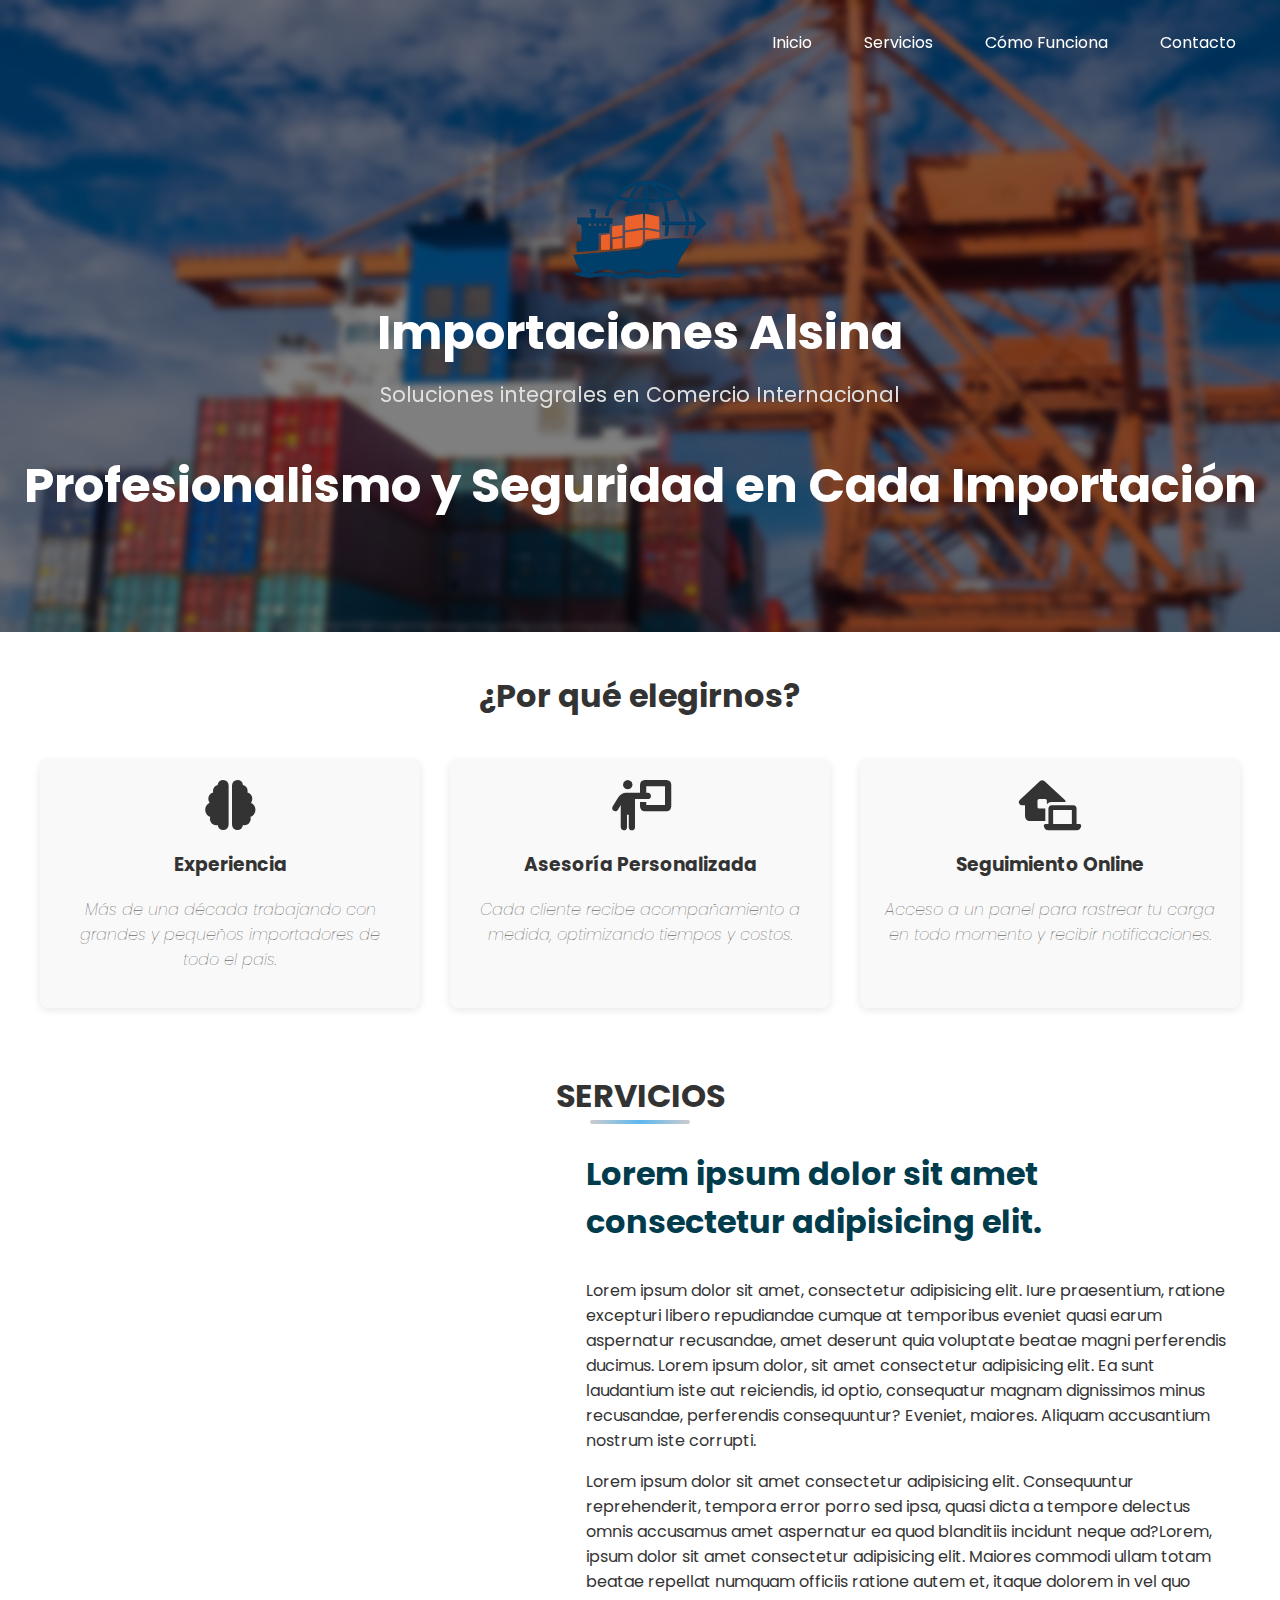
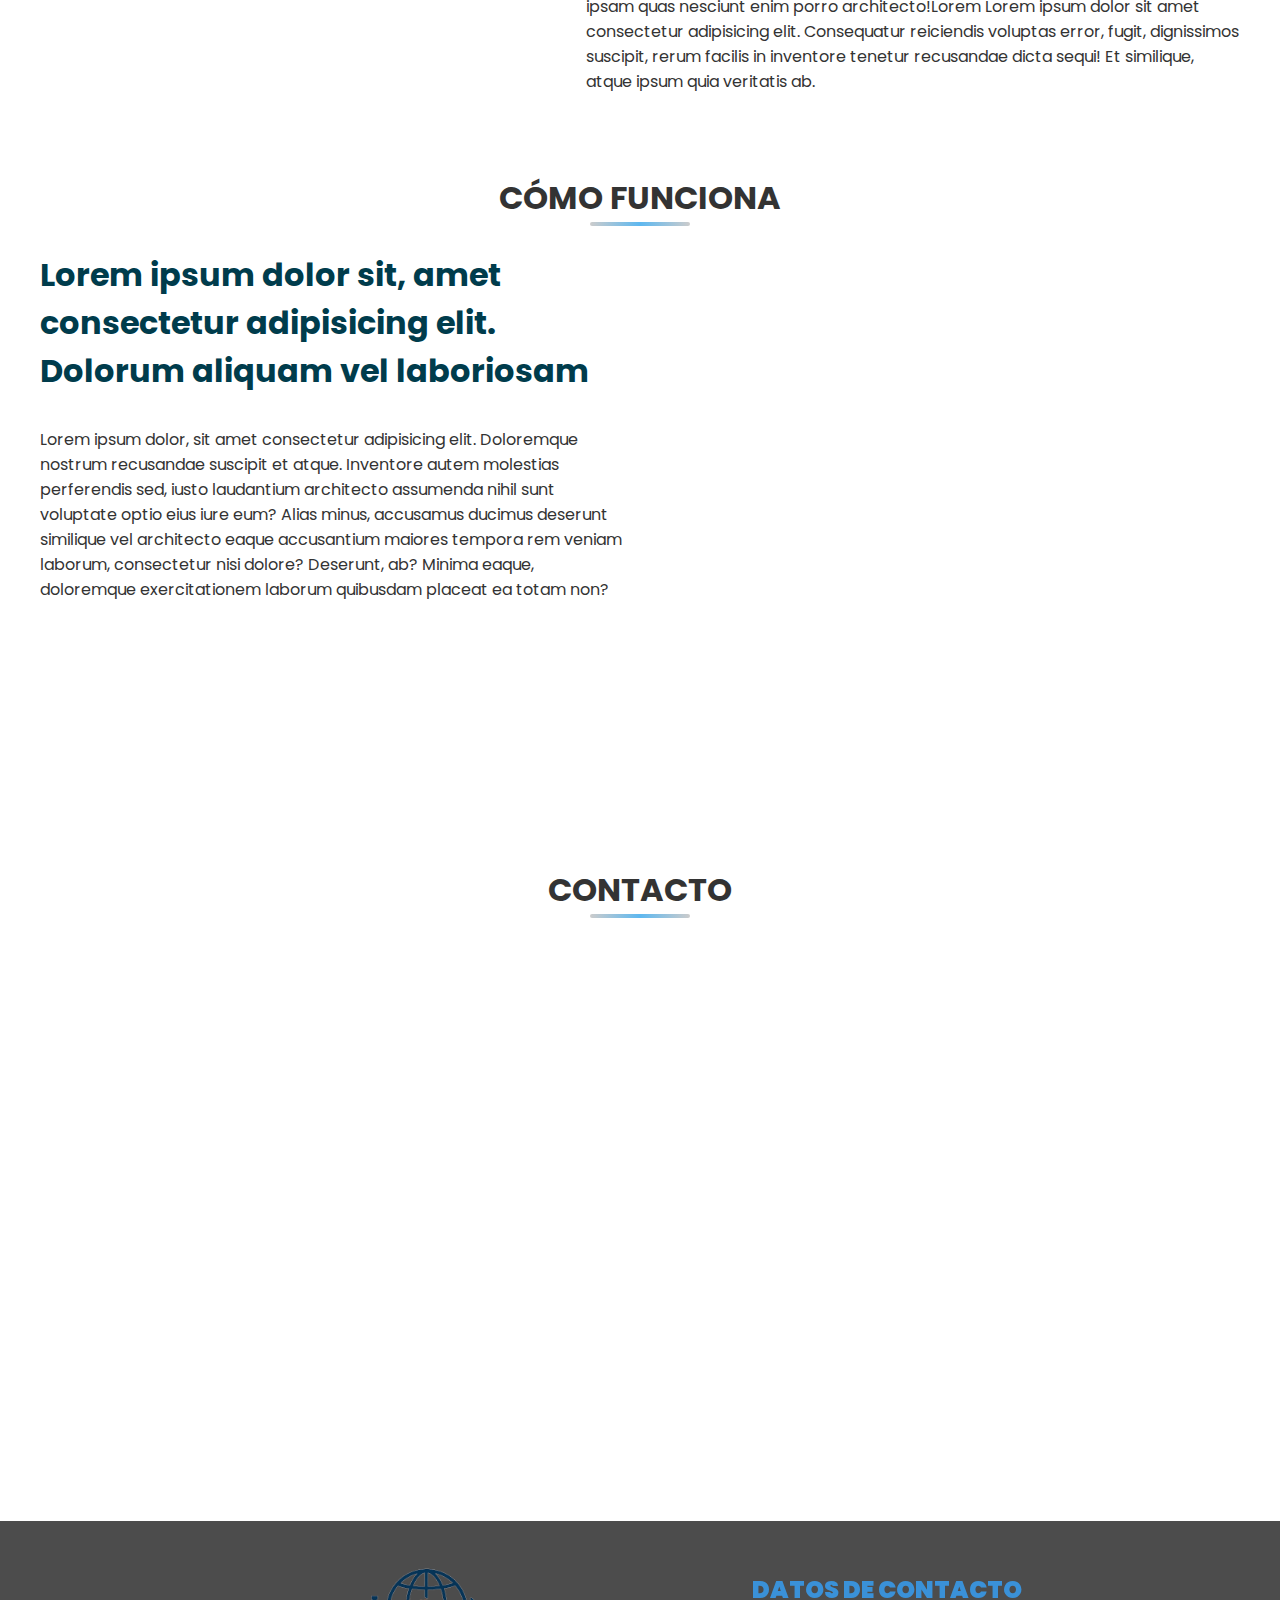
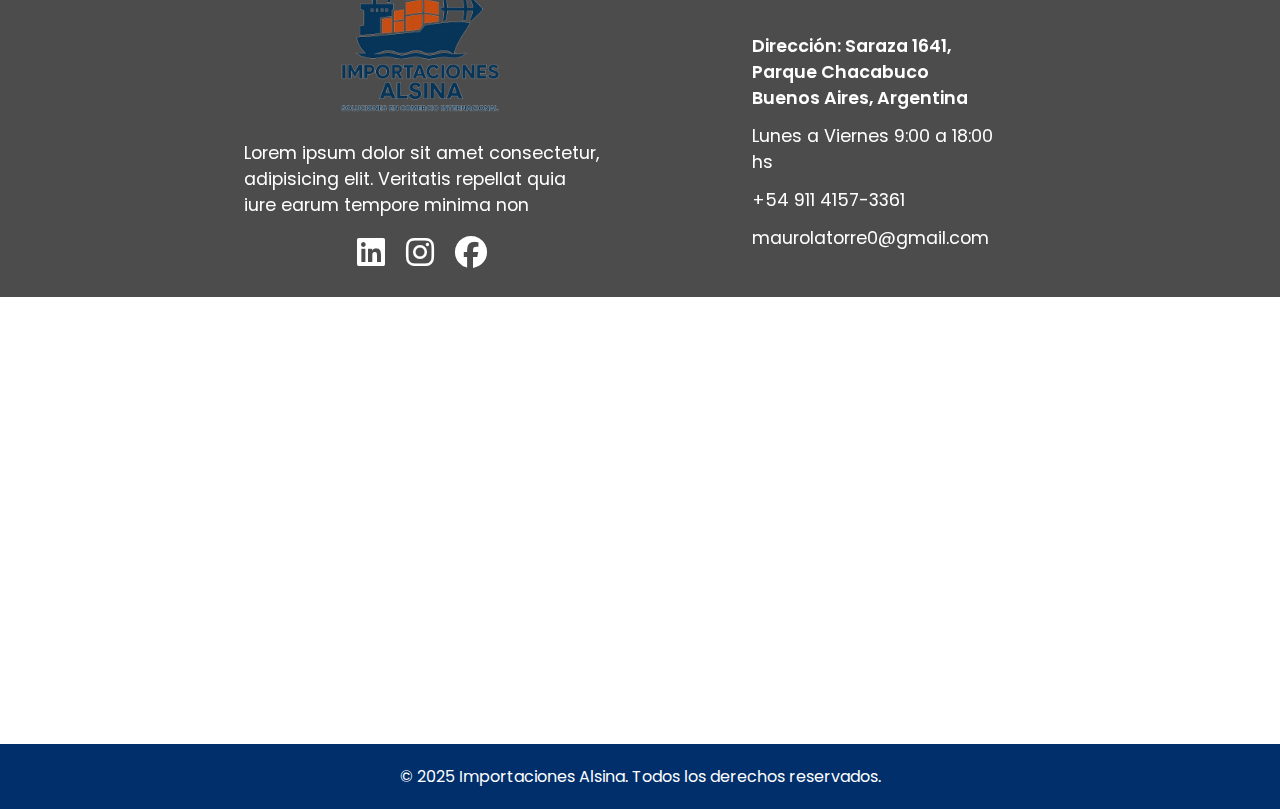
<file: index.html>
<!DOCTYPE html>
<html lang="es">

<head>
  <meta charset="UTF-8">
  <meta name="viewport" content="width=device-width, initial-scale=1.0">
  <title>Importaciones Alsina | Comercio Internacional</title>
  <!-- <script src="https://kit.fontawesome.com/a076d05399.js" crossorigin="anonymous"></script> -->
  <link rel="stylesheet" href="https://cdnjs.cloudflare.com/ajax/libs/font-awesome/6.5.0/css/all.min.css"
    integrity="sha512-..." crossorigin="anonymous" referrerpolicy="no-referrer" />
  <link rel="shortcut icon" href="images/logo.png.png" />
  <link rel="stylesheet" href="styles.css" />
  <link href="https://fonts.googleapis.com/css2?family=Poppins:wght@400;500;600;700&display=swap" rel="stylesheet">
  <!-- En el head -->
  <link href="https://cdn.jsdelivr.net/npm/aos@2.3.4/dist/aos.css" rel="stylesheet">
</head>

<body>
  <!-- Menu -->
  <div data-aos="fade-right" class="navContainer">
    <nav class="navBar" id="navBar">
      <a class="btnNav" href="#">Inicio</a>
      <a class="btnNav" href="#servicios">Servicios</a>
      <a class="btnNav" href="#como-funciona">Cómo Funciona</a>
      <a class="btnNav" href="#contacto">Contacto</a>
    </nav>
  </div>

  <!-- Botón hamburguesa -->
  <div class="hamburger" id="hamburger">
    <div></div>
    <div></div>
    <div></div>
  </div>

  <section class="hero">

    <!-- <div class="hamburger" id="hamburger">
      <div></div>
      <div></div>
      <div></div>
    </div>
    
    <nav class="navBar" id="navBar">
      <a href="#inicio">Inicio</a>
      <a href="#servicios">Servicios</a>
      <a href="#contacto">Contacto</a>
    </nav> -->


    <header>
      <div class="hero-contenido">
        <img data-aos="fade-down" src="images/logo-png.png" alt="Logo Importaciones Alsina" class="logo" />
        <h1 data-aos="zoom-out">Importaciones Alsina</h1>
        <p data-aos="zoom-out">Soluciones integrales en Comercio Internacional</p>
        <h2 data-aos="fade-right">Profesionalismo y Seguridad en Cada Importación</h2>
      </div>
    </header>
  </section>

  <div class="container">
    <h2 class="first-h2" style="text-align: center; margin-bottom: 30px;">¿Por qué elegirnos?</h2>
    <div class="features">
      <div data-aos="" class="feature">
        <i class="fa-solid fa-brain"></i>
        <h3>Experiencia</h3>
        <p>Más de una década trabajando con grandes y pequeños importadores de todo el país.</p>
      </div>
      <div data-aos="" class="feature">
        <i class="fa-solid fa-person-chalkboard"></i>
        <h3>Asesoría Personalizada</h3>
        <p>Cada cliente recibe acompañamiento a medida, optimizando tiempos y costos.</p>
      </div>
      <div data-aos="" class="feature">
        <i class="fa-solid fa-house-laptop"></i>
        <h3>Seguimiento Online</h3>
        <p>Acceso a un panel para rastrear tu carga en todo momento y recibir notificaciones.</p>
      </div>
    </div>

    <!-- <div class="separador-angular">
        <svg viewBox="0 0 100 100" preserveAspectRatio="none">
          <polygon fill="#f9f9f9" points="0,100 100,0 100,100"/>
        </svg>
    </div> -->


    <h2 id="servicios" style="text-align: center; margin-bottom: auto;"> SERVICIOS </h2>
    <div class="separador"></div>
    <div class="services-section">
      <div data-aos="fade-down-right" class="carousel-container">
        <div class="carousel">
          <img src="images/servicios-1.jpg" class="carousel-item" alt="Barco Importador">
          <img src="images/servicios-2.png" class="carousel-item" alt="Contenedores Aduana">
          <img src="images/servicios-3.jpg" class="carousel-item" alt="Trabajo en equipo">
        </div>
      </div>
      <div class="service-info">
        <h3 class="feature-h3">Lorem ipsum dolor sit amet consectetur adipisicing elit.</h3>
        <p>
          Lorem ipsum dolor sit amet, consectetur adipisicing elit. Iure praesentium, ratione excepturi libero
          repudiandae cumque at temporibus eveniet quasi earum aspernatur recusandae, amet deserunt quia voluptate
          beatae magni perferendis ducimus.
          Lorem ipsum dolor, sit amet consectetur adipisicing elit. Ea sunt laudantium iste aut reiciendis, id optio,
          consequatur magnam dignissimos minus recusandae, perferendis consequuntur? Eveniet, maiores. Aliquam
          accusantium nostrum iste corrupti.
        </p>
        <p>
          Lorem ipsum dolor sit amet consectetur adipisicing elit. Consequuntur reprehenderit, tempora error porro sed
          ipsa, quasi dicta a tempore delectus omnis accusamus amet aspernatur ea quod blanditiis incidunt neque
          ad?Lorem, ipsum dolor sit amet consectetur adipisicing elit. Maiores commodi ullam totam beatae repellat
          numquam officiis ratione autem et, itaque dolorem in vel quo ipsam quas nesciunt enim porro architecto!Lorem
          Lorem ipsum dolor sit amet consectetur adipisicing elit. Consequatur reiciendis voluptas error, fugit,
          dignissimos suscipit, rerum facilis in inventore tenetur recusandae dicta sequi! Et similique, atque ipsum
          quia veritatis ab.
        </p>
      </div>
    </div>

    <h2 id="como-funciona" style="text-align: center; margin-bottom: auto;"> CÓMO FUNCIONA </h2>
    <div class="separador"></div>
    <div class="how-it-works">
      <div class="how-section">
        <h3 class="feature-h3">Lorem ipsum dolor sit, amet consectetur adipisicing elit. Dolorum aliquam vel laboriosam
        </h3>
        <p>Lorem ipsum dolor, sit amet consectetur adipisicing elit. Doloremque nostrum recusandae suscipit et atque.
          Inventore autem molestias perferendis sed, iusto laudantium architecto assumenda nihil sunt voluptate optio
          eius iure eum?
          Alias minus, accusamus ducimus deserunt similique vel architecto eaque accusantium maiores tempora rem veniam
          laborum, consectetur nisi dolore? Deserunt, ab? Minima eaque, doloremque exercitationem laborum quibusdam
          placeat ea totam non?</p>

        <div data-aos="fade-right" class="acordeon-container">
          <div class="acordeon-item">
            <button class="acordeon-titulo">
              Tu contenedor queda retenido en aduana...
              <span class="flecha">⌄</span>
            </button>
            <div class="acordeon-contenido">
              <p>Esto ocurre cuando un formulario no está correctamente completado...</p>
            </div>
          </div>

          <div class="acordeon-item">
            <button class="acordeon-titulo">
              Coordinar múltiples proveedores logísticos...
              <span class="flecha">⌄</span>
            </button>
            <div class="acordeon-contenido">
              <p>La naviera, el agente de carga y el transporte no se comunican entre sí...</p>
            </div>
          </div>

          <div class="acordeon-item">
            <button class="acordeon-titulo">
              Tu proveedor en Asia envía la mercadería incompleta...
              <span class="flecha">⌄</span>
            </button>
            <div class="acordeon-contenido">
              <p>Errores en la documentación pueden pasar desapercibidos...</p>
            </div>
          </div>
        </div>
      </div>
      <div data-aos="fade-down" class="carousel-container">
        <div class="carousel">
          <img src="images/servicios-1.jpg" class="carousel-item" alt="Barco Importador">
          <img src="images/servicios-2.png" class="carousel-item" alt="Contenedores Aduana">
          <img src="images/servicios-3.jpg" class="carousel-item" alt="Trabajo en equipo">
        </div>
      </div>
    </div>

    <h2 id="contacto" style="margin-top: 60px; text-align: center; margin-bottom: auto;">CONTACTO</h2>
    <div class="separador"></div>
    <form data-aos="zoom-in-up" action="mailto:coppolalucascai@gmail.com" method="post" enctype="text/plain">
      <h2 style='margin-top: -20px;'>DEJANOS TU MENSAJE</h2>
      <input type="text" placeholder="Nombre:" name="nombre" required>

      <input type="email" placeholder="Correo:" name="email" required>

      <textarea name="mensaje" placeholder="Mensaje:" rows="5" required></textarea>

      <button type="submit">Enviar</button>
    </form>
  </div>

  <a data-aos="flip-up" class="whatsapp" href="https://wa.me/5491141573361" target="_blank"
    title="Escríbenos por WhatsApp">
    <i class="fab fa-whatsapp"></i>
  </a>


  <footer>
    <div class="pre-footer">
      <div class="pre-footer-content">
        <div class="redes">
          <img class="logo-footer" src="images/logo.png" alt="">
          <p>Lorem ipsum dolor sit amet consectetur, adipisicing elit. Veritatis repellat quia iure earum tempore minima
            non</p>
          <div class="redes-logo">
            <a href="" target="_blank" class="fa-brands fa-linkedin"></a>
            <a href="" target="_blank" class="fa-brands fa-instagram"></a>
            <a href="" target="_blank" class="fa-brands fa-facebook"></a>
          </div>
        </div>
        <div class="ubicacion">
          <h3>DATOS DE CONTACTO</h3>
          <p class="ubicacion-texto">Dirección: Saraza 1641, Parque Chacabuco <br>
            Buenos Aires, Argentina
          </p>
          <!-- <p>Buenos Aires, Argentina</p> -->
          <p>Lunes a Viernes 9:00 a 18:00 hs</p>
          <p>+54 911 4157-3361</p>
          <p>maurolatorre0@gmail.com</p>
        </div>
      </div>
    </div>
    <iframe class="maps"
      src="https://www.google.com/maps/embed?pb=!1m18!1m12!1m3!1d3282.5840929338037!2d-58.44393372514452!3d-34.63994915941095!2m3!1f0!2f0!3f0!3m2!1i1024!2i768!4f13.1!3m3!1m2!1s0x95bccbc9f3be6e71%3A0xd5f10c00d7e53c12!2sSaraza%201641%2C%20C1406%20Cdad.%20Aut%C3%B3noma%20de%20Buenos%20Aires!5e0!3m2!1ses!2sar!4v1747099856707!5m2!1ses!2sar"
      width="600" height="450" style="border:0;" allowfullscreen="" loading="lazy"
      referrerpolicy="no-referrer-when-downgrade"></iframe>
    <div class="footer-final">
      &copy; 2025 Importaciones Alsina. Todos los derechos reservados.
    </div>
  </footer>

  <script src="index2.js"></script>
  <script src="https://cdn.jsdelivr.net/npm/aos@2.3.4/dist/aos.js"></script>
  <script>
    AOS.init();
  </script>
</body>

</html>
</file>
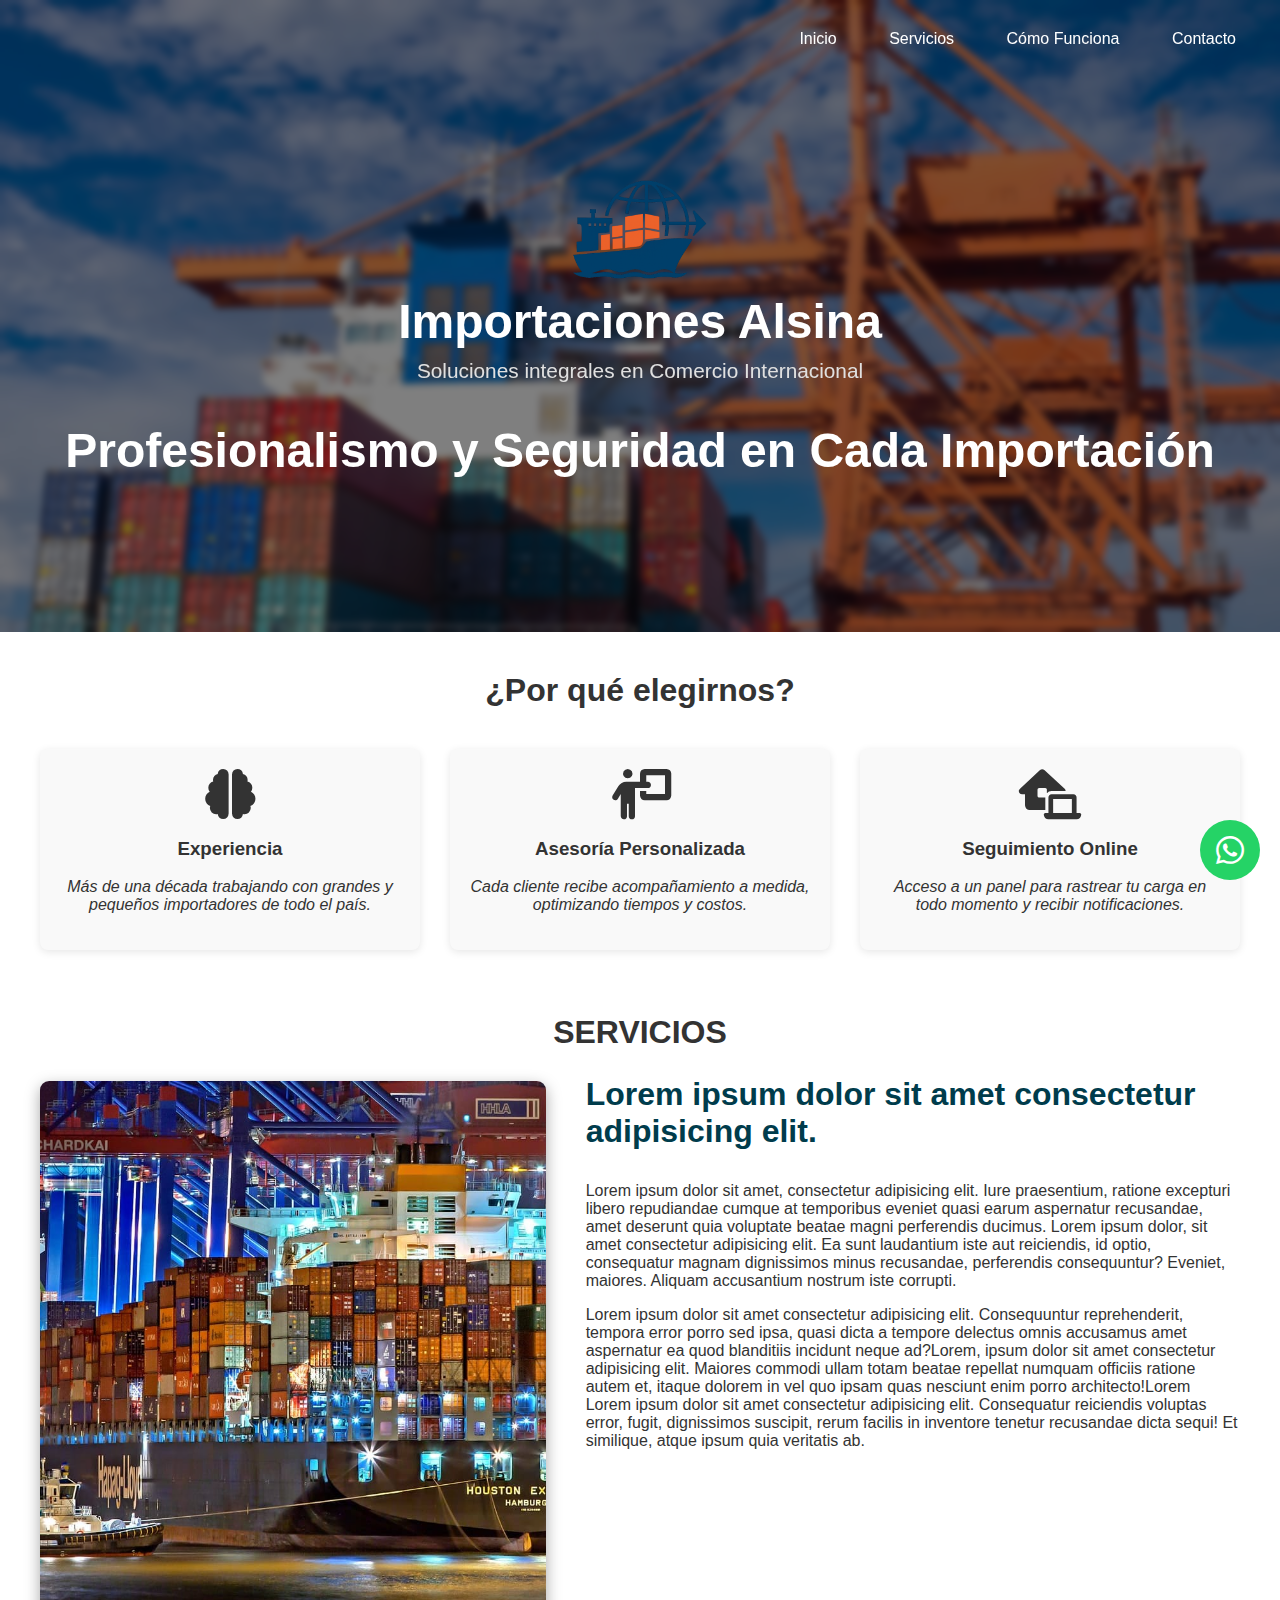
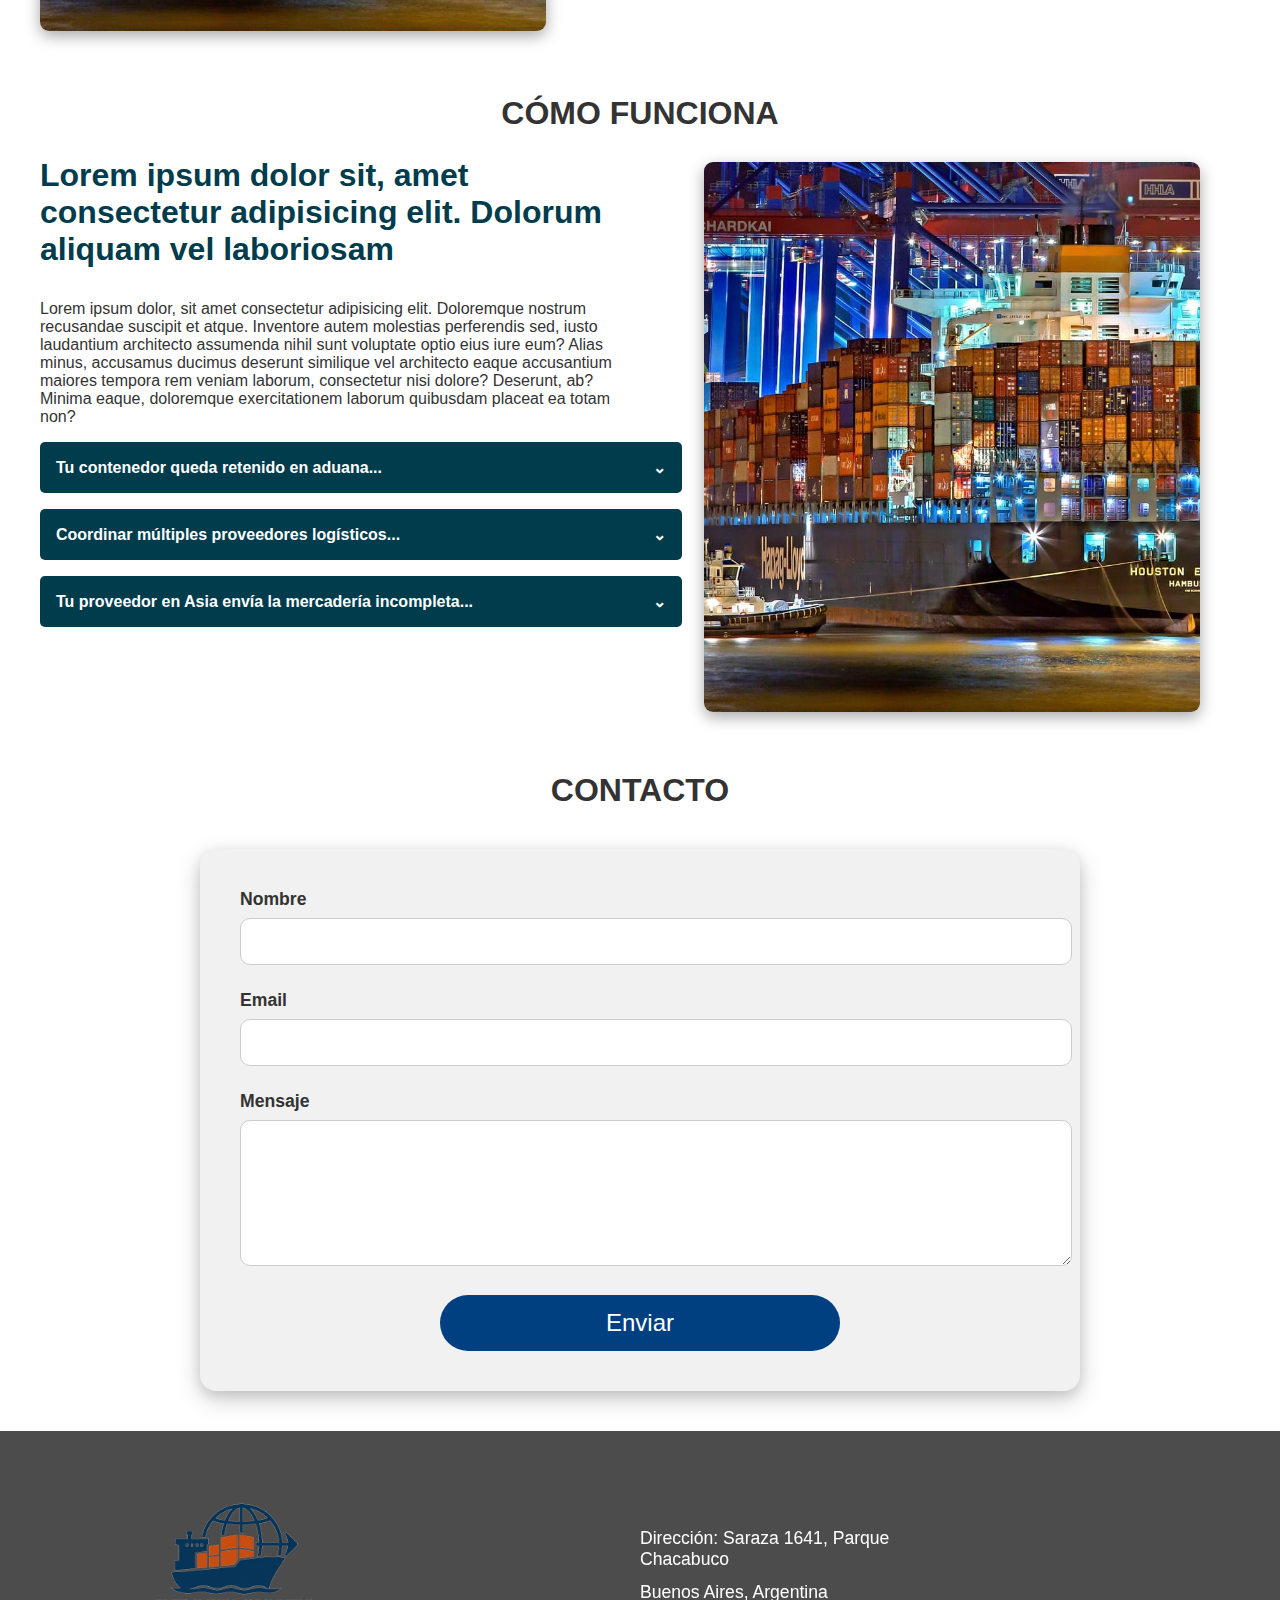
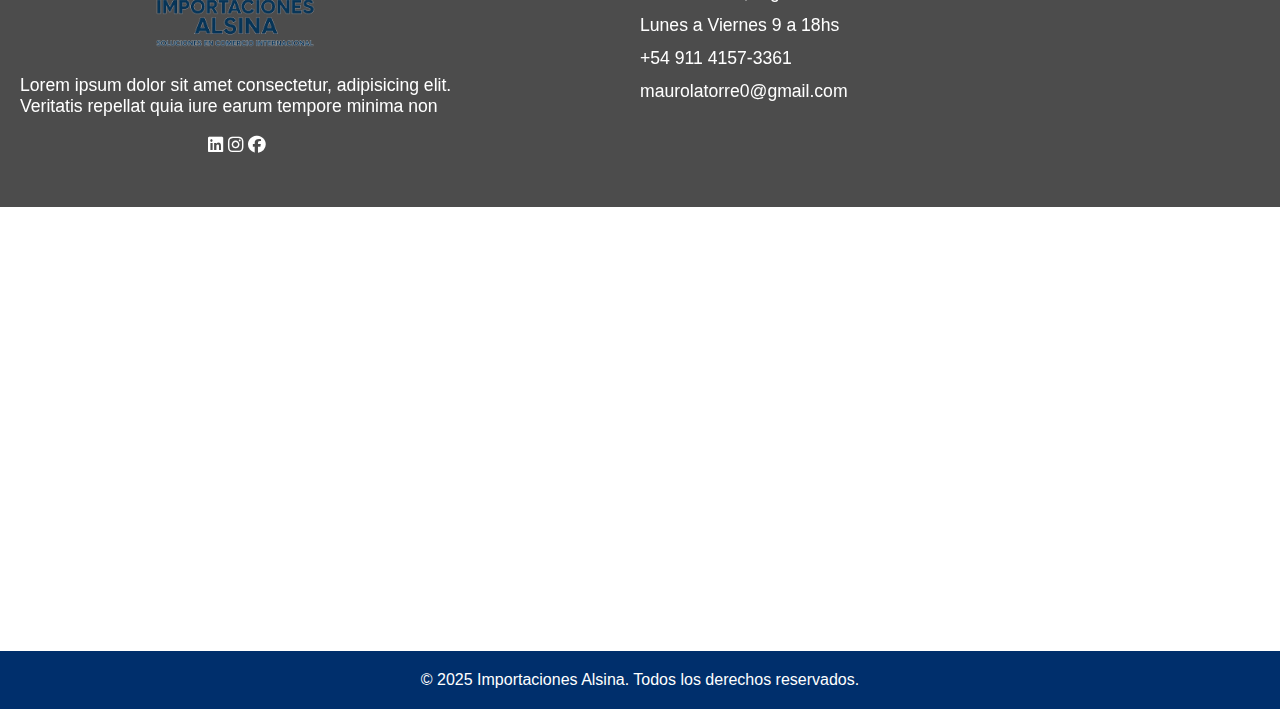
<file: index2.html>
<!DOCTYPE html><html lang="es">
<head>
    <meta charset="UTF-8">
    <meta name="viewport" content="width=device-width, initial-scale=1.0">
    <title>Importaciones Alsina | Comercio Internacional</title>
    <!-- <script src="https://kit.fontawesome.com/a076d05399.js" crossorigin="anonymous"></script> -->
    <link rel="stylesheet" href="https://cdnjs.cloudflare.com/ajax/libs/font-awesome/6.5.0/css/all.min.css" integrity="sha512-..." crossorigin="anonymous" referrerpolicy="no-referrer" />
    <link rel="shortcut icon" href="/images/logo.png.png" />
    <link rel="stylesheet" href="styles.css" />
</head>
<body>
  <section class="hero">
      <div class="navContainer">
        <nav class="navBar">
            <a href="#">Inicio</a>
            <a href="#servicios">Servicios</a>
            <a href="#como-funciona">Cómo Funciona</a>
            <a href="#contacto">Contacto</a>
        </nav>
      </div>
      <header>
        <div class="hero-contenido">
          <img src="/images/logo-png.png" alt="Logo Importaciones Alsina" class="logo" />
          <h1>Importaciones Alsina</h1>
          <p>Soluciones integrales en Comercio Internacional</p>
          <h2>Profesionalismo y Seguridad en Cada Importación</h2>
        </div>
      </header>
    </section>
    
<div class="container">
    <h2 style="text-align: center; margin-bottom: 30px;">¿Por qué elegirnos?</h2>
    <div class="features">
        <div class="feature">
            <i class="fa-solid fa-brain"></i>
            <h3>Experiencia</h3>
            <p>Más de una década trabajando con grandes y pequeños importadores de todo el país.</p>
        </div>
        <div class="feature">
            <i class="fa-solid fa-person-chalkboard"></i>
            <h3>Asesoría Personalizada</h3>
            <p>Cada cliente recibe acompañamiento a medida, optimizando tiempos y costos.</p>
        </div>
        <div class="feature">
            <i class="fa-solid fa-house-laptop"></i>
            <h3>Seguimiento Online</h3>
            <p>Acceso a un panel para rastrear tu carga en todo momento y recibir notificaciones.</p>
        </div>
    </div>

    <!-- <div class="separador-angular">
        <svg viewBox="0 0 100 100" preserveAspectRatio="none">
          <polygon fill="#f9f9f9" points="0,100 100,0 100,100"/>
        </svg>
    </div> -->
      

    <h2 id="servicios" style="text-align: center; margin-bottom: 30px;"> SERVICIOS  </h2>
    <div class="services-section">
        <div class="carousel-container">
            <div class="carousel">
              <img src="/images/servicios-1.jpg" class="carousel-item" alt="Barco Importador">
              <img src="/images/servicios-2.png" class="carousel-item" alt="Contenedores Aduana">
              <img src="images/servicios-3.jpg" class="carousel-item" alt="Trabajo en equipo">
            </div>
        </div>
        <div class="service-info">
            <h3 class="feature-h3">Lorem ipsum dolor sit amet consectetur adipisicing elit.</h3>
            <p>
                Lorem ipsum dolor sit amet, consectetur adipisicing elit. Iure praesentium, ratione excepturi libero repudiandae cumque at temporibus eveniet quasi earum aspernatur recusandae, amet deserunt quia voluptate beatae magni perferendis ducimus.
                Lorem ipsum dolor, sit amet consectetur adipisicing elit. Ea sunt laudantium iste aut reiciendis, id optio, consequatur magnam dignissimos minus recusandae, perferendis consequuntur? Eveniet, maiores. Aliquam accusantium nostrum iste corrupti.
            </p>
            <p>
                Lorem ipsum dolor sit amet consectetur adipisicing elit. Consequuntur reprehenderit, tempora error porro sed ipsa, quasi dicta a tempore delectus omnis accusamus amet aspernatur ea quod blanditiis incidunt neque ad?Lorem, ipsum dolor sit amet consectetur adipisicing elit. Maiores commodi ullam totam beatae repellat numquam officiis ratione autem et, itaque dolorem in vel quo ipsam quas nesciunt enim porro architecto!Lorem Lorem ipsum dolor sit amet consectetur adipisicing elit. Consequatur reiciendis voluptas error, fugit, dignissimos suscipit, rerum facilis in inventore tenetur recusandae dicta sequi! Et similique, atque ipsum quia veritatis ab.
            </p>
        </div>
    </div>

    <h2 id="como-funciona" style="text-align: center; margin-bottom: 30px;"> CÓMO FUNCIONA  </h2>
    <div class="how-it-works">
        <div class="how-section">
            <h3 class="feature-h3">Lorem ipsum dolor sit, amet consectetur adipisicing elit. Dolorum aliquam vel laboriosam </h3>
            <p>Lorem ipsum dolor, sit amet consectetur adipisicing elit. Doloremque nostrum recusandae suscipit et atque. Inventore autem molestias perferendis sed, iusto laudantium architecto assumenda nihil sunt voluptate optio eius iure eum?
            Alias minus, accusamus ducimus deserunt similique vel architecto eaque accusantium maiores tempora rem veniam laborum, consectetur nisi dolore? Deserunt, ab? Minima eaque, doloremque exercitationem laborum quibusdam placeat ea totam non?</p>

            <div class="acordeon-container">
                <div class="acordeon-item">
                  <button class="acordeon-titulo">
                    Tu contenedor queda retenido en aduana...
                    <span class="flecha">⌄</span>
                  </button>
                  <div class="acordeon-contenido">
                    <p>Esto ocurre cuando un formulario no está correctamente completado...</p>
                  </div>
                </div>
              
                <div class="acordeon-item">
                  <button class="acordeon-titulo">
                    Coordinar múltiples proveedores logísticos...
                    <span class="flecha">⌄</span>
                  </button>
                  <div class="acordeon-contenido">
                    <p>La naviera, el agente de carga y el transporte no se comunican entre sí...</p>
                  </div>
                </div>
              
                <div class="acordeon-item">
                  <button class="acordeon-titulo">
                    Tu proveedor en Asia envía la mercadería incompleta...
                    <span class="flecha">⌄</span>
                  </button>
                  <div class="acordeon-contenido">
                    <p>Errores en la documentación pueden pasar desapercibidos...</p>
                  </div>
                </div>
            </div>
        </div>
        <div class="carousel-container">
            <div class="carousel">
              <img src="/images/servicios-1.jpg" class="carousel-item" alt="Barco Importador">
              <img src="/images/servicios-2.png" class="carousel-item" alt="Contenedores Aduana">
              <img src="images/servicios-3.jpg" class="carousel-item" alt="Trabajo en equipo">
            </div>
        </div>
    </div>

    <h2 id="contacto" style="margin-top: 60px; text-align: center;">CONTACTO</h2>
    <form action="mailto:maurolatorre0@gmail.com" method="post" enctype="text/plain">
        <label>Nombre</label>
        <input type="text" name="nombre" required>

        <label>Email</label>
        <input type="email" name="email" required>

        <label>Mensaje</label>
        <textarea name="mensaje" rows="5" required></textarea>

        <button type="submit">Enviar</button>
    </form>
</div>

<a class="whatsapp" href="https://wa.me/5491141573361" target="_blank" title="Escríbenos por WhatsApp">
    <i class="fab fa-whatsapp"></i>
</a>


<footer>
    <div class="pre-footer">
        <div class="redes">
            <img class="logo-footer" src="/images/logo.png" alt="">
            <p>Lorem ipsum dolor sit amet consectetur, adipisicing elit. Veritatis repellat quia iure earum tempore minima non</p>
            <div class="redes-logo">
                <i class="fa-brands fa-linkedin"></i>
                <i class="fa-brands fa-instagram"></i>
                <i class="fa-brands fa-facebook"></i>
            </div>
        </div>
        <div class="ubicacion">
            <p>Dirección: Saraza 1641, Parque Chacabuco</p>
            <p>Buenos Aires, Argentina</p>
            <p>Lunes a Viernes 9 a 18hs </p>
            <p>+54 911 4157-3361</p>
            <p>maurolatorre0@gmail.com</p>
        </div>
    </div>
    <iframe class="maps" src="https://www.google.com/maps/embed?pb=!1m18!1m12!1m3!1d3282.5840929338037!2d-58.44393372514452!3d-34.63994915941095!2m3!1f0!2f0!3f0!3m2!1i1024!2i768!4f13.1!3m3!1m2!1s0x95bccbc9f3be6e71%3A0xd5f10c00d7e53c12!2sSaraza%201641%2C%20C1406%20Cdad.%20Aut%C3%B3noma%20de%20Buenos%20Aires!5e0!3m2!1ses!2sar!4v1747099856707!5m2!1ses!2sar" width="600" height="450" style="border:0;" allowfullscreen="" loading="lazy" referrerpolicy="no-referrer-when-downgrade"></iframe>
    <div class="footer-final">
        &copy; 2025 Importaciones Alsina. Todos los derechos reservados.
    </div>
</footer>

<script src="/index2.js"></script>
</body>
</html>
</file>
<file: styles.css>
html {
    scroll-behavior: smooth;
}

body {
    /* font-family: 'Segoe UI', Tahoma, Geneva, Verdana, sans-serif; */
    font-family: 'Poppins', sans-serif;
    margin: 0;
    padding: 0;
    color: #333;
    background-color: #fff;
    overflow-x: hidden;
}

form * {
    font-family: 'Poppins', sans-serif;
}

/* header {
    position: relative;
    bottom: 40%;
    right: 10%;
    /* background: #002f6c; */
/* color: white;
    padding: 30px 20px;
    text-align: start; */
/* font-style: ; */
/* } */
/* .hero header h1 {
    margin: 0;
    font-size: 2em;
    letter-spacing: 1px;
}
.hero header p {
    margin: 0 0 0;
    font-size: 0.9em;
} */
/* .logo-container {
    display: flex;
}
.logo {
    width: 100px;
} */

.navContainer {
    position: fixed;
    top: 0;
    width: 100%;
    /* background-color: white; */
    z-index: 1000;
    padding: 20px 20px;
    display: flex;
    justify-content: flex-end;
    align-items: center;
    transition: all 0.2s ease-in-out !important;
    /* transition: 0.3s; */
    position: absolute;
    top: 0%;
    right: 0%;
    margin-top: 10px;
    z-index: 1000;
}

/* .navBar {
    display: flex;
    gap: 30px;
} */

/* .navBar a {
    text-decoration: none;
    color: #333;
    font-weight: 500;
} */

/* .navContainer {
    transition: 0.3s;
    position: absolute;
    top: 0%;
    right: 0%;
    margin-top: 10px;
    z-index: 1000;
} */

/* .navBar {
    margin-top: 20px;
} */

.navContainer.scrolled {
    display: flex;
    justify-content: center !important;
    transition: 0.2s !important;
    display: flex;
    justify-content: end;
    width: 100%;
    position: fixed;
    top: 0%;
    backdrop-filter: blur(3px);
    margin-top: 0px;
    /* height: 2em; */
    background: rgba(0, 47, 108, 0.50);
}

.navBar a {
    color: white;
    padding: 16px 24px;
    font-weight: normal;
    text-decoration: none;
}

.navBar a:hover {
    /* background: #003366; */
    font-size: 1.05em;
    transition: 0.4s;
}

.hamburger {
    display: none;
    flex-direction: column;
    justify-content: space-between;
    width: 25px;
    height: 20px;
    cursor: pointer;
    z-index: 1100;
    position: fixed;
    top: 25px;
    right: 25px;
}

.hamburger div {
    width: 100%;
    height: 3px;
    background-color: #333;
}

.hero {
    background-image: url('images/puerto.banner.png');
    background-size: cover;
    background-position: center;
    text-align: center;
    padding: 60px 20px;
    color: white;
    position: relative;
    overflow: hidden;
    background-attachment: fixed;
    height: 40vmax;
}

.hero::before {
    content: '';
    position: absolute;
    inset: 0;
    background: rgba(0, 0, 0, 0.5);
    /* oscurece el fondo */
    backdrop-filter: blur(3px);
    /* sutil blur estilo glass */
    /* z-index: 1; */
}

.hero-contenido {
    position: relative;
    margin-top: 100px;
    z-index: 2;
}

.hero .logo {
    width: 150px;
    margin-bottom: -20px;
}

.hero h1 {
    font-size: 3rem;
    margin: 0;
}

.hero h2 {
    font-size: 3rem;
}

.hero p {
    font-size: 1.3rem;
    color: #e0e0e0;
    margin-top: 10px;
}

.container {
    max-width: 1200px;
    margin: 40px auto;
    padding: 0 20px;
}

.container h2 {
    font-size: 2em;
}

.features {
    display: flex;
    flex-wrap: wrap;
    justify-content: center;
    gap: 30px;
    margin-top: 40px;
}

.feature {
    flex: 1 1 300px;
    background: #f9f9f9;
    padding: 20px;
    border-radius: 8px;
    box-shadow: 0 2px 8px rgba(0, 0, 0, 0.1);
    text-align: center;
    transition: transform 0.3s;
}

.feature:hover {
    transform: translateY(-20px) scale(1.05);
}

.feature i {
    font-size: 50px;
}

.feature p {
    font-weight: 100;
    font-style: italic;
}

/* .separador-angular svg {
    width: 100%;
    height: 60px;
    display: block;
}   */
#servicios {
    margin-top: 2em;
}

.services-section {
    display: flex;
    text-align: start;
    margin-top: 1em;
    /* justify-content: cente; */
}

.separador {
    width: 100px;
    height: 4px;
    margin: auto;
    margin-bottom: 1.9em;
    background: linear-gradient(to right, #ccc 0%, #5db8f0 50%, #ccc 100%);
    border-radius: 2px;
    /* width: 15%; */
}

.service-info {
    width: 110%;
}

.feature-h3 {
    margin-top: -5px;
    font-size: 2em;
    color: #003c4c;
}

.services-section p {
    font-size: 1em;
}

#como-funciona {
    margin-top: 2em;
    margin-bottom: 2em;
}

.how-it-works {
    display: flex;
}

.how-section {
    margin-right: 5em;
    width: 100%;
}

form {
    background: #f1f1f1;
    padding: 40px;
    border-radius: 16px;
    max-width: 800px;
    margin: 40px auto;
    box-shadow:
        rgba(0, 0, 0, 0.2) 0px 8px 24px,
        rgba(0, 0, 0, 0.1) 0px 4px 12px;
}

form h2 {
    color: #002f6c;
    text-align: center;
    margin-bottom: 30px;
    font-size: 2em;
    font-weight: 700;
    letter-spacing: 1px;
}

form label {
    display: block;
    margin-bottom: 8px;
    font-weight: 600;
    font-size: 1.1em;
    color: #333;
}

form input,
form textarea {
    width: 100%;
    padding: 12px 15px;
    margin-bottom: 25px;
    border: 1px solid #ccc;
    border-radius: 10px;
    font-size: 1.1em;
    font-family: 'Segoe UI', Tahoma, Geneva, Verdana, sans-serif;
    font-weight: 450;
    transition: border 0.3s ease, box-shadow 0.3s ease;
}

form input:focus,
form textarea:focus {
    border-color: #4682b4;
    box-shadow: 0 0 5px rgba(70, 130, 180, 0.5);
    outline: none;
}

form textarea {
    resize: vertical;
    min-height: 120px;
}

form button {
    background: #014080;
    color: white;
    border: none;
    padding: 14px 30px;
    cursor: pointer;
    border-radius: 30px;
    font-size: 1.5em;
    font-weight: 300;
    display: block;
    width: 50%;
    margin: 0 auto;
    transition: background 0.3s ease, transform 0.2s ease;
}

form button:hover {
    background: #003366;
    transform: scale(1.03);
}

/* .whatsapp {
    position: fixed;
    bottom: 20px;
    right: 20px;
    background-color: #25d366;
    color: white;
    border-radius: 50%;
    width: 60px;
    height: 60px;
    display: flex;
    justify-content: center;
    align-items: center;
    font-size: 30px;
    text-decoration: none;
    box-shadow: 0 2px 5px rgba(0, 0, 0, 0.3);
    z-index: 999;
} */

.whatsapp {
    position: fixed;
    bottom: 20px;
    right: 20px;
    background-color: #25d366;
    color: white;
    border-radius: 50%;
    display: flex;
    justify-content: center;
    align-items: center;
    text-decoration: none;
    z-index: 1000;

    /* Tamaño adaptable */
    width: clamp(45px, 6vw, 60px);
    height: clamp(45px, 5vw, 60px);
    font-size: clamp(20px, 5vw, 32px);
}

.carousel-container {
    height: 550px;
    position: relative;
    width: 85%;
    max-width: 800px;
    margin: auto;
    overflow: hidden;
    border-radius: 9px;
    box-shadow: rgba(0, 0, 0, 0.35) 0px 5px 15px;
    margin-right: 40px;
}

.carousel {
    display: flex;
    width: 550px;
    /* 100% por imagen */
    animation: slide 15s infinite;
}

.carousel-item {
    height: 550px;
    width: 550px;
    object-fit: cover;
}

/* Animación del carrusel */
@keyframes slide {
    0% {
        transform: translateX(0%);
    }

    33% {
        transform: translateX(0%);
    }

    34% {
        transform: translateX(-100%);
    }

    66% {
        transform: translateX(-100%);
    }

    67% {
        transform: translateX(-200%);
    }

    100% {
        transform: translateX(-200%);
    }
}

.acordeon-container {
    display: flex;
    flex-direction: column;
    gap: 1em;
    max-width: 800px;
    width: 110%;
    margin: auto;
    margin-right: 2em;
    /* margin-top: 10px; */
}

.acordeon-item {
    background-color: #003c4c;
    border-radius: 5px;
    overflow: hidden;
    /* height: 80px; */
}

.acordeon-titulo {
    background: none;
    color: white;
    font-weight: bold;
    width: 100%;
    text-align: left;
    padding: 1em;
    font-size: 1rem;
    border: none;
    cursor: pointer;
    display: flex;
    justify-content: space-between;
    align-items: center;
}

.flecha {
    transition: transform 0.3s ease;
}

.acordeon-item.active .flecha {
    transform: rotate(180deg);
}

.acordeon-contenido {
    background-color: #004b5c;
    color: white;
    padding: 0 1em;
    max-height: 0;
    overflow: hidden;
    transition: max-height 0.3s ease;
}

.acordeon-item.active .acordeon-contenido {
    max-height: 300px;
    padding: 1em;
}

.pre-footer {
    background-image: url('images/footer.webp');
    background-size: cover;
    background-position: center;
    text-align: center;
    padding: 60px 20px;
    color: white;
    position: relative;
    overflow: hidden;
    background-attachment: fixed;
    height: 20vmax;
    display: flex;
    align-items: center;
    justify-content: space-between;
    z-index: 0;
}

.pre-footer::before {
    content: '';
    position: absolute;
    inset: 0;
    background: rgba(0, 0, 0, 0.7);
    backdrop-filter: blur(3px);
    z-index: -1;
}

.pre-footer-content {
    display: flex;
    justify-content: space-between;
    margin-left: 14em;
}

.logo-footer {
    margin-bottom: -25px;
    width: 200px;
    /* text-align: center; */
}

.redes {
    display: flex;
    justify-content: start;
    align-items: center;
    flex-direction: column;
    text-align: center;
    width: 35%;
    font-size: 1.1em;
}

.redes p {
    text-align: start;
    /* font-size: 2em; */
}

.redes-logo a {
    font-size: 2em;
    margin-right: .5em;
    color: white;
    text-decoration: none;
}

.redes-logo a {
    font-size: 32px;
    /* Ajustá si querés */
    color: white;
    transition: transform 0.3s ease, color 0.3s ease, text-shadow 0.3s ease;
    margin: 0 8px;
}

.redes-logo a:hover {
    transform: scale(1.2);
    color: #3A91D8;
    /* Azul un poco más oscuro */
    text-shadow: 0 0 8px #3A91D8;
}

.ubicacion {
    display: flex;
    text-align: start;
    flex-direction: column;
    width: 50%;
}

.ubicacion h3 {
    color: #3A91D8;
    font-weight: 1000;
    font-size: 1.5em;
    /* width: 100%; */
}

.ubicacion p {
    margin-top: 2px;
    margin-bottom: 10px;
    font-size: 1.1em;
    width: 50%;
    /* font-weight: 200; */
}

.ubicacion-texto {
    font-weight: 550;
}

.maps {
    width: 100%;
    margin-bottom: -10px;
    /* margin-bottom: 0; */
}

.footer-final {
    /* position: absolute; */
    /* bottom: 0; */
    /* width: 100%; */
    background: #002f6c;
    color: white;
    text-align: center;
    padding: 20px;
    /* margin-top: 40px; */
}

/* Media queries - Adaptacion responsive a todas las resoluciones */

@media screen and (min-width: 1700px) {

    .hero {
        height: 92vh;
    }

    .separador {
        width: 200px;
        height: 7px;
    }

    .whatsapp {
        width: 150px;
        height: 150px;
    }

    .whatsapp i {
        font-size: 2.5em;
    }

    .navContainer {
        height: 5em;
    }

    .navBar a {
        font-size: 2.3em;
    }

    header img {
        width: 350px !important;
    }

    h1 {
        font-size: 6em !important;
    }

    header p {
        font-size: 2.5em !important;
    }

    header h2 {
        font-size: 5.5em !important;
    }

    .container {
        max-width: 120%;
    }

    .container h2 {
        font-size: 4em;
    }

    .features {
        gap: 60px;
        padding: 60px 80px;
        justify-content: center;
    }

    .features .feature {
        flex: 1;
        padding: 40px;
        max-width: 700px;
        min-width: 300px;
    }

    .features .feature h3 {
        font-size: 3rem !important;
    }

    .features .feature p {
        font-size: 1.3rem;
    }

    h2 {
        font-size: 5rem !important;
    }

    .feature i {
        font-size: 7em;
    }

    .feature h3 {
        font-size: 2.1em !important;
    }

    .feature p {
        font-size: 2em !important;
    }

    .service-info h3,
    .how-section h3 {
        font-size: 4em;
    }

    .service-info p,
    .how-section p {
        font-size: 2em;
    }

    .carousel-container {
        width: 1500px;
        height: 850px;
    }

    .carousel {
        display: flex;
        width: 850px;
        /* 100% por imagen */
        animation: slide 15s infinite;
    }

    .carousel-item {
        height: 850px;
        width: 850px;
        object-fit: cover;
    }

    .acordeon-container {
        max-width: 100% !important;
        max-height: 100em !important;
    }

    .acordeon-titulo {
        font-size: 2em;
    }

    form {
        max-width: 60% !important;
    }

    form input {
        height: 100px;
        font-size: 3em;
    }

    form textarea {
        font-size: 3em;
    }

    form button {
        font-size: 3em;
        border-radius: 207;
    }

    .pre-footer {
        height: 50vh;
    }

    .logo-footer {
        width: 370px !important;
    }

    .redes p {
        font-size: 2em;
    }

    .redes a {
        font-size: 3em !important;
    }

    .ubicacion h3 {
        font-size: 3.2em;
    }

    .ubicacion p {
        font-size: 2.3em;
    }

    .maps {
        height: 70vh;
    }

    .footer-final {
        font-size: 2.5em;
        height: auto;
    }
}

@media screen and (max-width: 1171px) {

    .whatsapp {
        width: 50px;
    }

    .whatsapp i {
        font-size: .8em;
    }

    .feature {
        max-width: 50% !important;
        /* margin-bottom: 10px; */
    }

    .feature h3 {
        font-size: 1.5em;
    }

    .hero h1,
    .hero h2 {
        font-size: 2rem;
    }

    .container {
        padding: 0 10px;
    }

    .pre-footer-content {
        flex-direction: column;
        margin-left: 0;
        align-items: center;
    }

    .ubicacion,
    .redes {
        width: 100%;
        align-items: center;
        text-align: center;
    }

    .ubicacion p {
        width: 100%;
    }

    .carousel-container {
        width: 100%;
        height: 40em;
    }

    .carousel,
    .carousel-item {
        width: 100%;
        height: 100%;
    }

    .pre-footer-content {
        display: flex;
        flex-direction: row;
    }

    .pre-footer {
        height: 50vh;
    }
}

@media (max-width: 992px) {

    .whatsapp {
        width: 50px;
        height: 50px;
    }

    .hero {
        height: 90vh;
    }

    .hero h1,
    .hero h2 {
        font-size: 2.2rem;
    }

    .hero p {
        font-size: 1.1rem;
    }

    .carousel-container {
        width: 95%;
        margin-right: 10px;
    }

    .pre-footer-content {
        flex-direction: row;
        align-items: center;
        margin-left: 0;
        gap: 2em;
    }

    .ubicacion,
    .redes {
        width: 100%;
        text-align: center;
        align-items: center;
    }
}

@media (max-width: 768px) {
    .no-scroll {
        overflow: hidden;
        height: 100vh;
    }

    .navContainer {
        margin-top: 0;
    }

    .navBar {
        /* opacity: 0;
        pointer-events: none; */
        display: none;
    }

    .navContainer.scrolled {
        background: none;
        backdrop-filter: blur(0px) !important;
    }

    .hamburger {
        position: fixed !important;
        display: flex;
        top: 2;
        right: 2;
    }

    .whatsapp {
        z-index: 999 !important;
        bottom: 2;
        right: 2;
    }

    .navBar.active {
        display: flex;
        position: fixed !important;
        top: 0%;
        right: 0%;
        height: 100vh;
        width: 30%;
        background-color: rgba(0, 47, 108, 0.9);
        flex-direction: column;
        align-items: start;
        justify-content: center;
        /* gap: 40px; */
        transition: right 0.3s ease-in-out;
        z-index: 2000;
        opacity: 100 !important;
        pointer-events: auto;
    }


    /* .navBar.active {
        right: 0 !important;
        display: flex !important;
    } */

    .navBar a {
        color: white;
        font-size: 1.2em;
    }

    /* .navContainer {
        justify-content: flex-end;
        padding: 15px 20px;
    } */

    .services-section,
    .how-it-works {
        display: flex;
        flex-direction: column;
        align-items: center;
    }

    .service-info {
        max-width: 100%;
    }

    .carousel-container {
        margin: 10px 0 10px 0;
        /* max-width: 100%; */
        height: 20em;
    }

    .carousel,
    .carousel-item {
        width: 100%;
        max-width: 100%;
        height: auto;
        object-fit: cover;
    }

    .services-section h3 {
        margin-top: 10px;
        text-align: center;
    }

    .services-section p {
        width: 90%;
    }

    .how-section {
        margin-right: 0;
    }

    .acordeon-container {
        max-width: 100%;
    }

    .maps {
        max-width: 100%;
    }

    .ubicacion,
    .ubicacion h3 {
        align-items: start;
        text-align: start;
    }
}

@media (max-width: 480px) {
    .navBar.active {
        font-size: 1em;
        width: 40%;
    }

    .no-scroll {
        overflow: hidden;
        height: 100vh;
    }

    .feature {
        max-width: 80% !important;
    }

    .hero h1,
    .hero h2 {
        font-size: 1.6rem;
    }

    .hero p {
        font-size: 0.9rem;
    }

    form {
        padding: 20px;
    }

    .navBar a {
        padding: 10px;
    }

    .whatsapp {
        width: 50px;
        height: 50px;
        font-size: 30px;
    }

    .carousel-container {
        /* max-width: 100%; */
        height: 17em !important;
    }

    .pre-footer p {
        font-size: .8em;
    }

    .logo-footer {
        width: 180px;
    }

    .ubicacion h3 {
        font-size: 1.1em;
    }

    .redes-logo a {
        font-size: 28px;
    }

    form input {
        max-width: 90% !important;
    }

    form textarea {
        max-width: 90%;
    }

    .footer-final {
        font-size: .8em !important;
        height: auto;
    }
}

@media (max-width: 443px) {
    .navBar.active {
        width: 50%;
        font-size: .9em;
    }

    .first-h2 {
        font-size: 1.7em !important;
    }

    .feature {
        max-width: 85% !important;
    }

    .service-info h3 {
        text-align: start;
        margin-bottom: 5px !important;
    }

    .how-it-works h3 {
        text-align: start;
        margin-bottom: 5px !important;
    }

    .carousel-container {
        margin: 10px 0 10px 0;
        /* max-width: 100%; */
        max-height: 190px !important;
    }

    .carousel,
    .carousel-item {
        width: 100%;
        max-width: 100%;
        height: auto;
        object-fit: cover;
    }

    h2 {
        margin-top: 30px !important;
    }

    form button {
        width: 100%;
        font-size: 1.2em;
    }

    .logo-footer {
        width: 120px;
    }

    .pre-footer {
        font-size: .8em;
        height: 35vh;
    }

    .pre-footer a {
        font-size: 1.5em;
    }

    .ubicacion h3 {
        font-size: 1em;
    }

    .footer-final {
        font-size: .57em !important;
        height: 1em !important;
    }

    .maps {
        max-height: 70vh;
    }
}
</file>
